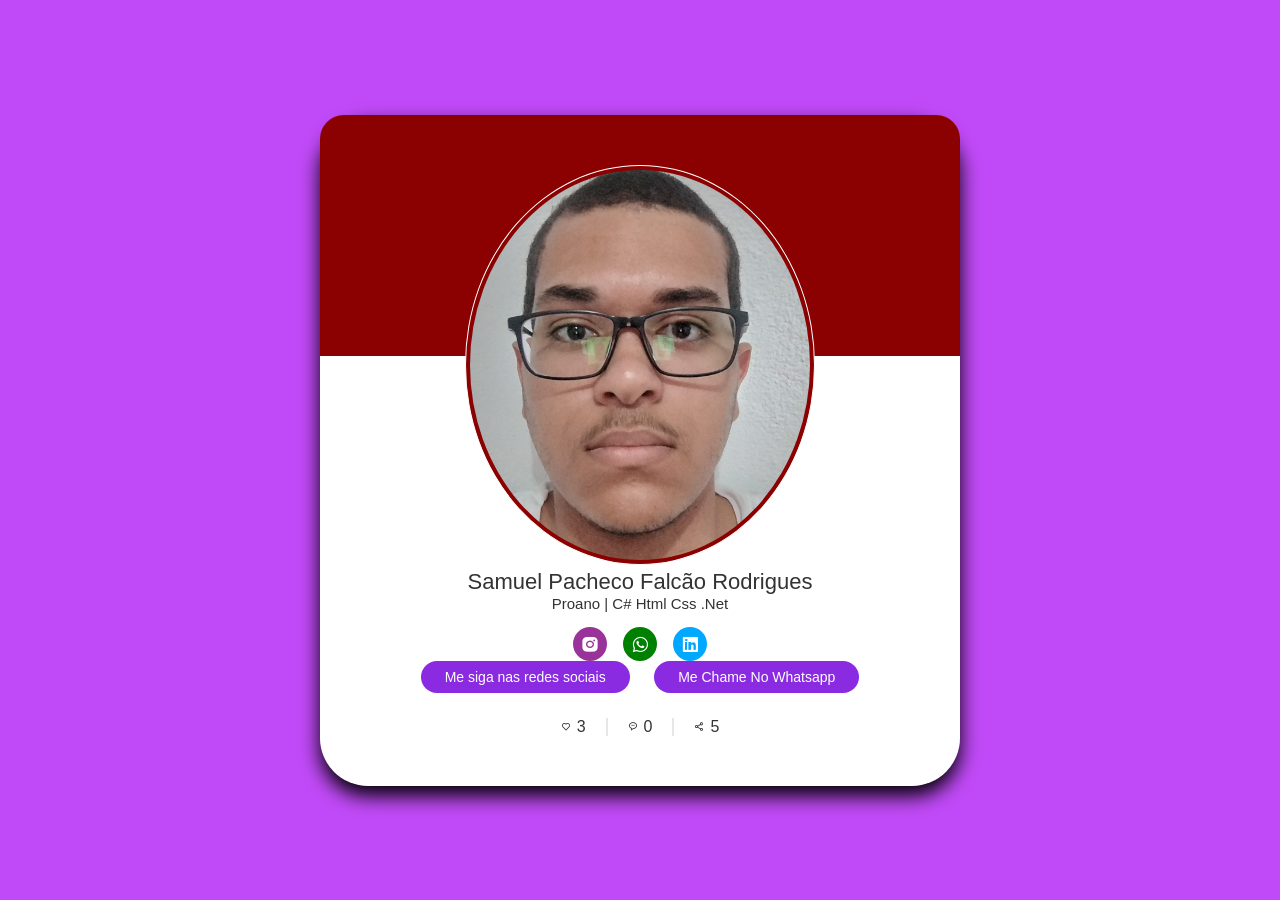
<file: index.html>
<!DOCTYPE html>
<html lang="pt-br">

<head>


    <!-- Titulo -->
    <title>Card pessoal interativo</title>
    <!-- Titulo -->

    <!-- Meta arquivos -->
    <meta charset="UTF-8">
    <meta name="viewport" content="width=device-width, initial-scale=1.0">
    <meta http-equiv="X-UA-Compatible" content="IE=7">
    <meta http-equiv="X-UA-Compatible" content="ie=edge">
    <meta name="keywords" content="card, blog pessoal, informação">
    <meta name="description" content="meu card pessoal feito especialmente para projeto, 01 projeto">
    <meta name="author" content="Samuel Pacheco Falcão Rodrigues">
    <meta name="robots" content="index, follow">
    <!-- Meta arquivos -->

    <!-- Link css -->
    <link rel="stylesheet" href="css/styletotal.css">
    <!-- Link css -->

    <!-- boxicons css -->
    <link href='https://unpkg.com/boxicons@2.1.4/css/boxicons.min.css' rel='stylesheet'>
    <!-- boxicons css -->

</head>

<body>
    <div class="profile-card">
        <div class="image">
            <img src="img/imagemwhatsapp.jpeg"
                alt="Retrato frontal de um homem jovem de pele parda, usando óculos de armação preta e camiseta branca, contra um fundo de parede clara."
                class="imagem-pessoal">
        </div>

        <div class="text-data">
            <span class="name">Samuel Pacheco Falcão Rodrigues</span>
            <span class="job">Proano | C# Html Css .Net</span>
        </div>

        <div class="media-buttons">

            <a href="#" style="background: #993399" class="link">
                <i class='bx bxl-instagram-alt'></i>
            </a>
            <a href="#" style="background: #008000 " class="link">
                <i class='bx bxl-whatsapp'></i>
            </a>
            <a href="#" style="background: #00a8ff " class="link">
                <i class='bx bxl-linkedin-square'></i>
            </a>


        </div>

        <div class="buttons">
            <button class="button"> Me siga nas redes sociais</button>
            <button class="button"> Me Chame No Whatsapp</button>

        </div>


        <div class="analytics">
            <div class="data">
                <i class='bx bx-heart'></i>
                <span class="number">
                    3
                </span>
            </div>
            <div class="data">
                <i class='bx bx-message-rounded-dots'></i>
                <span class="number">
                    0
                </span>
            </div>
            <div class="data">
                <i class='bx bx-share-alt'></i>
                <span class="number">
                    5
                </span>




            </div>


        </div>


</body>

</html>
</file>
<file: css/styletotal.css>
/*Fonte do google - montserrat*/


@import url('https://fonts.googleapis.com/css2?family=Google+Sans:ital,opsz,wght@0,17..18,400..700;1,17..18,400..700&family=Montserrat:ital@0;1&display=swap');

* {
    margin: 0;
    padding: 0;
    box-sizing: border-box;
    font-family: "Google Sans", sans-serif;
    font-optical-sizing: auto;
    font-weight: 400;
    font-style: normal;
    font-variation-settings:
        "GRAD" 0;

}

body {

    height: 100vh;
    display: flex;
    align-items: center;
    justify-content: center;
    background-color: #c14af8;


}

.profile-card {

    display: flex;
    flex-direction: column;
    align-items: center;
    width: 50%;
    background: #fff;
    border-radius: 48px;
    padding: 50px;
    box-shadow: 0 10px 20px rgb(0, 0, 0, 1);
    position: relative;

}

.profile-card::before {

    content: '';
    position: absolute;
    top: 0;
    left: 0;
    border-radius: 24px 24px 0 0;
    height: 36%;
    width: 100%;
    background-color: darkred;
}

.imagem-pessoal {

    position: relative;
    height: 150px;
    width: 150px;
    border-radius: 100%;
    background-color: darkred;
    padding: 4px;
}




.image .imagem-pessoal {

    height: 400px;
    width: 350px;
    object-fit: cover;
    border-radius: 100%;
    border: 1px groove #fff;
}

.profile-card .text-data {


    display: flex;
    flex-direction: column;
    align-items: center;
    color: #333;


}

.text-data .name {

    font-size: 22px;
    font-weight: 400;

}

.text-data .job {

    font-size: 15px;
    font-weight: 400;

}

.profile-card .media-buttons {

    display: flex;
    align-items: center;
    align-content: center;
    margin-top: 15px;

}

.media-buttons .link {
    width: 34px;
    border-radius: 50%;
    display: flex;
    align-items: center;
    justify-content: center;
    color: #ffffff;
    font-size: 20px;
    height: 34px;
    margin: 0 8px;
    text-decoration: none;
    background-color: rgb(193, 193, 76);

}

.buttons .profile-card {

    display: flex;
    align-items: center;
    margin-top: 25px;

}

.buttons .button {

    background-color: blueviolet;
    padding: 8px 24px;
    margin: 0 10px;
    border-radius: 25px;
    border: none;
    color: #fff;
    font-size: 14px;
    font-weight: 400;
    cursor: pointer;
    transition: all 1.5s ease;

}

.buttons .button:hover {

    background-color: #53a;

}

.profile-card .analytics {

    display: flex;
    align-items: center;
    margin-top: 25px
}

.analytics .data {

    display: flex;
    align-items: center;
    color: #333;
    padding: 0 20px;
    border-right: 2px solid #e7e7e7;
}

.data i {

    font-size: 10px;
    margin-right: 6px;

}

.data:last-child {
    border-right: none;

}
</file>
